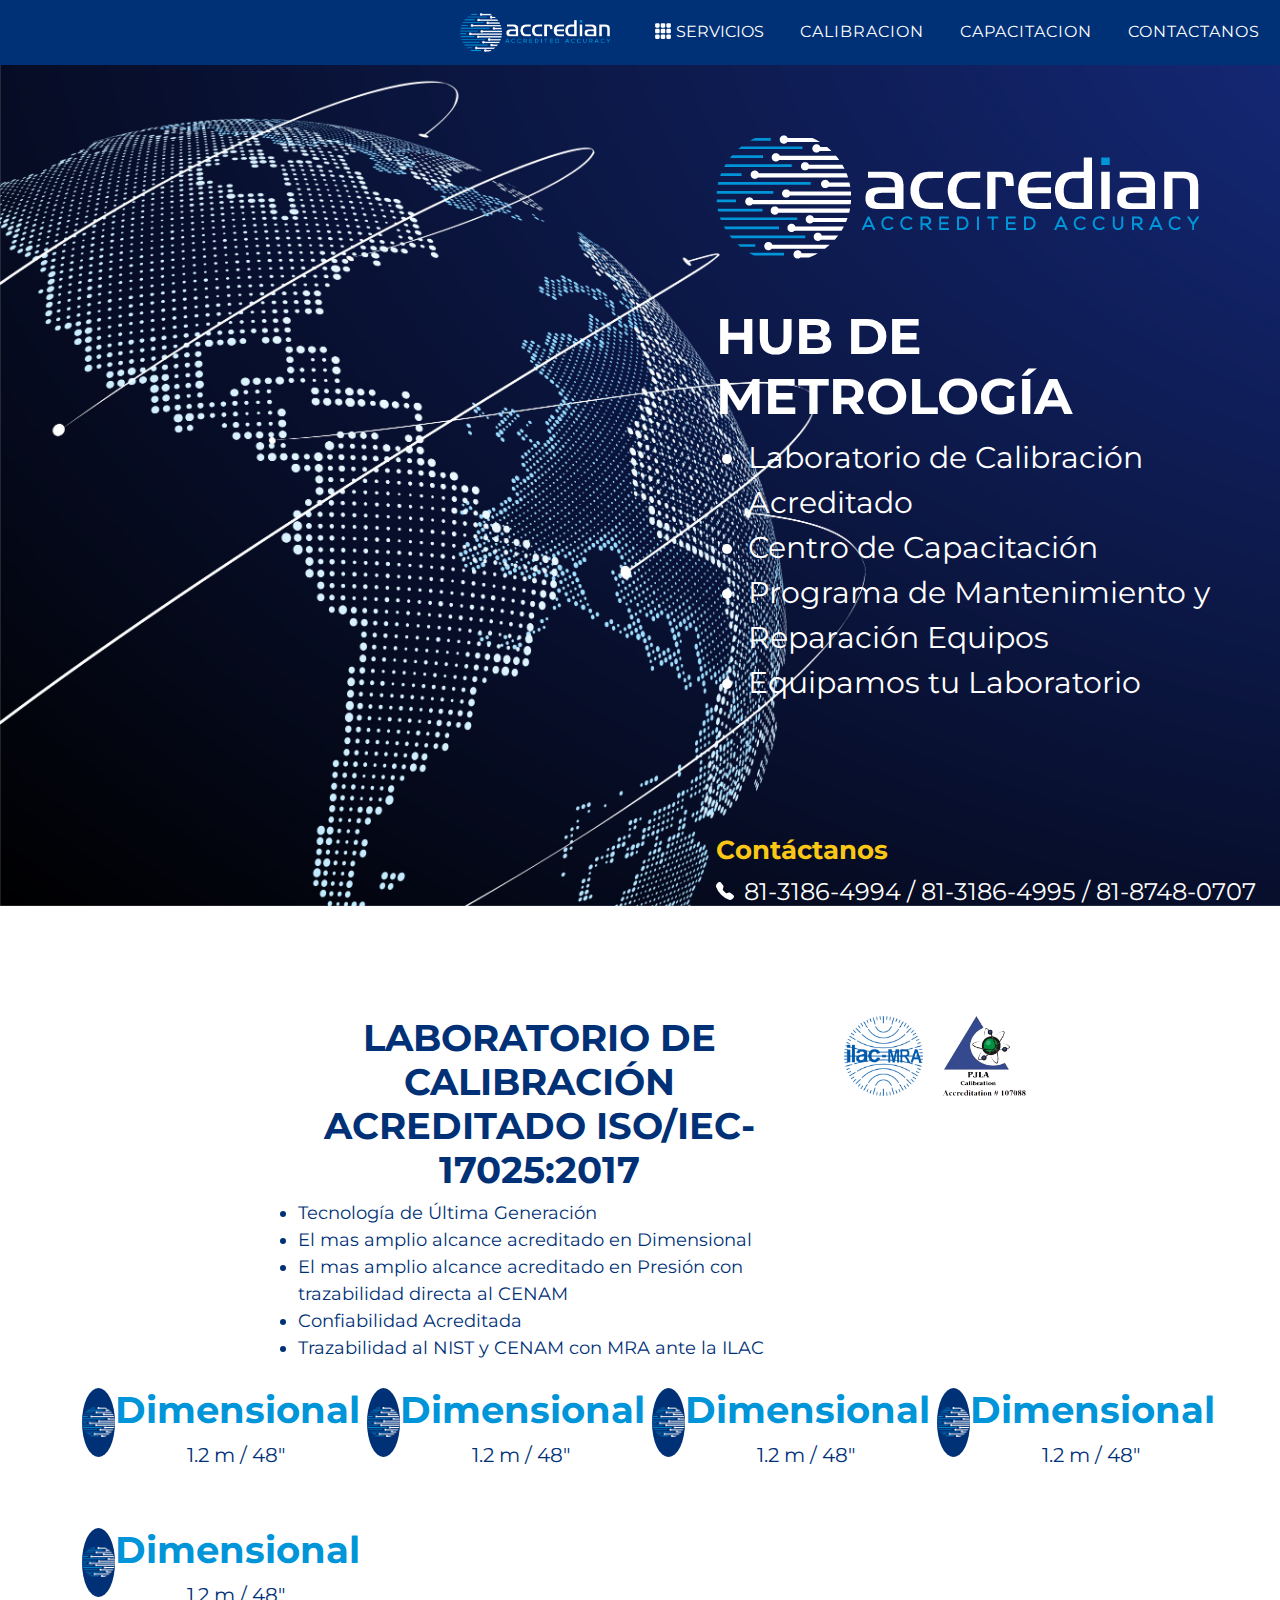
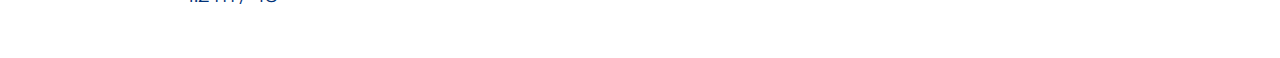
<file: index.html>
<!DOCTYPE html>
<html lang="es">

<head>
    <meta charset="UTF-8">
    <meta:viewport name"viewport" content="width=dervice-width, user-scalable=no, initial-scale=1.0, maximum-scale=1.0, minimum-scale=1.0">
    <title>Accredian Page</title>
    <link rel="stylesheet" href="css/bootstrap.min.css">
    <link rel="stylesheet" href="css/estilos.css">
    <link href="https://fonts.googleapis.com/css2?family=Montserrat:wght@700&display=swap" rel="stylesheet">
    <link href="https://fonts.googleapis.com/css2?family=Montserrat&display=swap" rel="stylesheet">

</head>

<body>
    <header>
        <nav class="navbar navbar-expand-lg navbar-light bg-light">
            <div class="container-fluid">
              <a class="navbar-brand" href="index.html">
                  <img src="img\LogoBlanco.png" alt="">
              </a>
              <button class="navbar-toggler menu" type="button" data-bs-toggle="collapse" data-bs-target="#navbarNav" aria-controls="navbarNav" aria-expanded="false" aria-label="Toggle navigation">
                <!-- <span class="navbar-toggler-icon"></span> -->
                <svg xmlns="img\iconos\list.svg" width="30" height="30" fill="currentColor" class="bi bi-list" viewBox="0 0 16 16">
                    <path fill-rule="evenodd" d="M2.5 12a.5.5 0 0 1 .5-.5h10a.5.5 0 0 1 0 1H3a.5.5 0 0 1-.5-.5zm0-4a.5.5 0 0 1 .5-.5h10a.5.5 0 0 1 0 1H3a.5.5 0 0 1-.5-.5zm0-4a.5.5 0 0 1 .5-.5h10a.5.5 0 0 1 0 1H3a.5.5 0 0 1-.5-.5z"/>
                </svg>
              </button>
              <div class="collapse navbar-collapse" id="navbarNav">
                <ul class="navbar-nav">
                  <li class="nav-item dropdown">
                    <a class="nav-link dropdown-item dropdown-principal" href="#" id="navbarDropdown" role="button" data-bs-toggle="dropdown" aria-expanded="false">
                        <svg xmlns="img\iconos\grid-3x3-gap-fill.svg" width="16" height="16" fill="currentColor" class="bi bi-grid-3x3-gap-fill" viewBox="0 0 16 16">
                            <path d="M1 2a1 1 0 0 1 1-1h2a1 1 0 0 1 1 1v2a1 1 0 0 1-1 1H2a1 1 0 0 1-1-1V2zm5 0a1 1 0 0 1 1-1h2a1 1 0 0 1 1 1v2a1 1 0 0 1-1 1H7a1 1 0 0 1-1-1V2zm5 0a1 1 0 0 1 1-1h2a1 1 0 0 1 1 1v2a1 1 0 0 1-1 1h-2a1 1 0 0 1-1-1V2zM1 7a1 1 0 0 1 1-1h2a1 1 0 0 1 1 1v2a1 1 0 0 1-1 1H2a1 1 0 0 1-1-1V7zm5 0a1 1 0 0 1 1-1h2a1 1 0 0 1 1 1v2a1 1 0 0 1-1 1H7a1 1 0 0 1-1-1V7zm5 0a1 1 0 0 1 1-1h2a1 1 0 0 1 1 1v2a1 1 0 0 1-1 1h-2a1 1 0 0 1-1-1V7zM1 12a1 1 0 0 1 1-1h2a1 1 0 0 1 1 1v2a1 1 0 0 1-1 1H2a1 1 0 0 1-1-1v-2zm5 0a1 1 0 0 1 1-1h2a1 1 0 0 1 1 1v2a1 1 0 0 1-1 1H7a1 1 0 0 1-1-1v-2zm5 0a1 1 0 0 1 1-1h2a1 1 0 0 1 1 1v2a1 1 0 0 1-1 1h-2a1 1 0 0 1-1-1v-2z"/>
                        </svg>
                        SERVICIOS
                    </a>
                    <ul class="dropdown-menu" aria-labelledby="navbarDropdown">
                        <li><a class="dropdown-item" href="#">Calibración</a></li>
                        <li><a class="dropdown-item" href="#">Capacitación</a></li>
                        <li><a class="dropdown-item" href="mantenimiento.html">Mantenimiento y Reparación</a></li>
                        <li><a class="dropdown-item" href="venta.html">Venta Equipos </a></li>
                    </ul>
                  </li>
                  <li class="nav-item">
                    <a class="nav-link" href="#">CALIBRACION</a>
                  </li>
                  <li class="nav-item">
                    <a class="nav-link" href="#">CAPACITACION</a>
                  </li>
                  <li class="nav-item">
                    <a class="nav-link" href="#">CONTACTANOS</a>
                  </li>
                </ul>
              </div>
            </div>
          </nav>
    </header>
    <!-- primera seccion -->
    <section class="jumbotron img-bg" style="background-image: url(img/fondo-mundo.jpg)">
        <div class="container principal">
            <div class="info">
                <img src="img\LogoBlanco.png" alt="">
                <h1>HUB DE METROLOGÍA</h1>
                <ul>
                    <li>Laboratorio de Calibración Acreditado</li>
                    <li>Centro de Capacitación</li>
                    <li>Programa de Mantenimiento y Reparación Equipos</li>
                    <li>Equipamos tu Laboratorio</li>  
                </ul>
            </div>
            <div class="contacto">
                <h4>Contáctanos</h4>
                <div class="items">
                  <div class="contacto-item">
                    <svg xmlns="img\iconos\telephone-fill.svg" width="16" height="16" fill="currentColor" class="bi bi-telephone-fill" viewBox="0 0 16 16">
                      <path fill-rule="evenodd" d="M1.885.511a1.745 1.745 0 0 1 2.61.163L6.29 2.98c.329.423.445.974.315 1.494l-.547 2.19a.678.678 0 0 0 .178.643l2.457 2.457a.678.678 0 0 0 .644.178l2.189-.547a1.745 1.745 0 0 1 1.494.315l2.306 1.794c.829.645.905 1.87.163 2.611l-1.034 1.034c-.74.74-1.846 1.065-2.877.702a18.634 18.634 0 0 1-7.01-4.42 18.634 18.634 0 0 1-4.42-7.009c-.362-1.03-.037-2.137.703-2.877L1.885.511z"/>
                    </svg>
                    <p>81-3186-4994 / 81-3186-4995 / 81-8748-0707</p>
                  </div>
                  <div class="contacto-item">
                    <svg xmlns="img\iconos\whatsapp.svg" width="16" height="16" fill="currentColor" class="bi bi-whatsapp" viewBox="0 0 16 16">
                      <path d="M13.601 2.326A7.854 7.854 0 0 0 7.994 0C3.627 0 .068 3.558.064 7.926c0 1.399.366 2.76 1.057 3.965L0 16l4.204-1.102a7.933 7.933 0 0 0 3.79.965h.004c4.368 0 7.926-3.558 7.93-7.93A7.898 7.898 0 0 0 13.6 2.326zM7.994 14.521a6.573 6.573 0 0 1-3.356-.92l-.24-.144-2.494.654.666-2.433-.156-.251a6.56 6.56 0 0 1-1.007-3.505c0-3.626 2.957-6.584 6.591-6.584a6.56 6.56 0 0 1 4.66 1.931 6.557 6.557 0 0 1 1.928 4.66c-.004 3.639-2.961 6.592-6.592 6.592zm3.615-4.934c-.197-.099-1.17-.578-1.353-.646-.182-.065-.315-.099-.445.099-.133.197-.513.646-.627.775-.114.133-.232.148-.43.05-.197-.1-.836-.308-1.592-.985-.59-.525-.985-1.175-1.103-1.372-.114-.198-.011-.304.088-.403.087-.088.197-.232.296-.346.1-.114.133-.198.198-.33.065-.134.034-.248-.015-.347-.05-.099-.445-1.076-.612-1.47-.16-.389-.323-.335-.445-.34-.114-.007-.247-.007-.38-.007a.729.729 0 0 0-.529.247c-.182.198-.691.677-.691 1.654 0 .977.71 1.916.81 2.049.098.133 1.394 2.132 3.383 2.992.47.205.84.326 1.129.418.475.152.904.129 1.246.08.38-.058 1.171-.48 1.338-.943.164-.464.164-.86.114-.943-.049-.084-.182-.133-.38-.232z"/>
                    </svg>
                    <p>81-1555-4669</p>
                  </div>
                </div>
            </div>
        </div>
    </section>

    <section class="container magnitudes">
      <div class="row justify-content-center">
          <div class="col-6 text-center">
              <h1>LABORATORIO DE CALIBRACIÓN<br>ACREDITADO ISO/IEC-17025:2017</h1>
              <ul>
                  <li>Tecnología de Última Generación</li>
                  <li>El mas amplio alcance acreditado en Dimensional</li>
                  <li>El mas amplio alcance acreditado en Presión con trazabilidad directa al CENAM</li>
                  <li>Confiabilidad Acreditada</li>
                  <li>Trazabilidad al NIST y CENAM con MRA ante la ILAC</li>
              </ul>
          </div>
          <div class="col-1 mag-img">
              <img class="cert" src="img/ILAC.png" alt="">
              <img class="cert" src="img/PJLA.png" alt="">
          </div>
      </div>
      <div class="row row-cols-4">
          <!-- <div class="row row-cols-4"> -->
              <div class="col seccion">
                  <div class="icono service-icon icon-gradient gradient-1 mb-30">
                    <!-- imagen del icono de magnitud -->
                      <img src="img\logo-circulo-b.png" alt="" height="30px">
                  </div>
                  <div class="texto">
                      <h4>Dimensional</h4>
                      <p>1.2 m / 48"</p>
                  </div>
              </div>
              <div class="col seccion">
                  <div class="icono service-icon icon-gradient gradient-1 mb-30">
                    <!-- imagen del icono de magnitud -->
                      <img src="img\logo-circulo-b.png" alt="" height="30px">
                  </div>
                  <div class="texto">
                      <h4>Dimensional</h4>
                      <p>1.2 m / 48"</p>
                  </div>
              </div>
              <div class="col seccion">
                  <div class="icono service-icon icon-gradient gradient-1 mb-30">
                    <!-- imagen del icono de magnitud -->
                      <img src="img\logo-circulo-b.png" alt="" height="30px">
                  </div>
                  <div class="texto">
                      <h4>Dimensional</h4>
                      <p>1.2 m / 48"</p>
                  </div>
              </div>
              <div class="col seccion">
                  <div class="icono service-icon icon-gradient gradient-1 mb-30">
                    <!-- imagen del icono de magnitud -->
                      <img src="img\logo-circulo-b.png" alt="" height="30px">
                  </div>
                  <div class="texto">
                      <h4>Dimensional</h4>
                      <p>1.2 m / 48"</p>
                  </div>
              </div>
              <div class="col seccion">
                  <div class="icono service-icon icon-gradient gradient-1 mb-30">
                    <!-- imagen del icono de magnitud -->
                      <img src="img\logo-circulo-b.png" alt="" height="30px">
                  </div>
                  <div class="texto">
                      <h4>Dimensional</h4>
                      <p>1.2 m / 48"</p>
                  </div>
              </div>
          <!-- </div> -->
      </div>
  </section>

    <footer></footer>

    <script src="js/jquery.js"></script>
    <script src="js/bootstrap.min.js"></script>
</body>

</html>
</file>
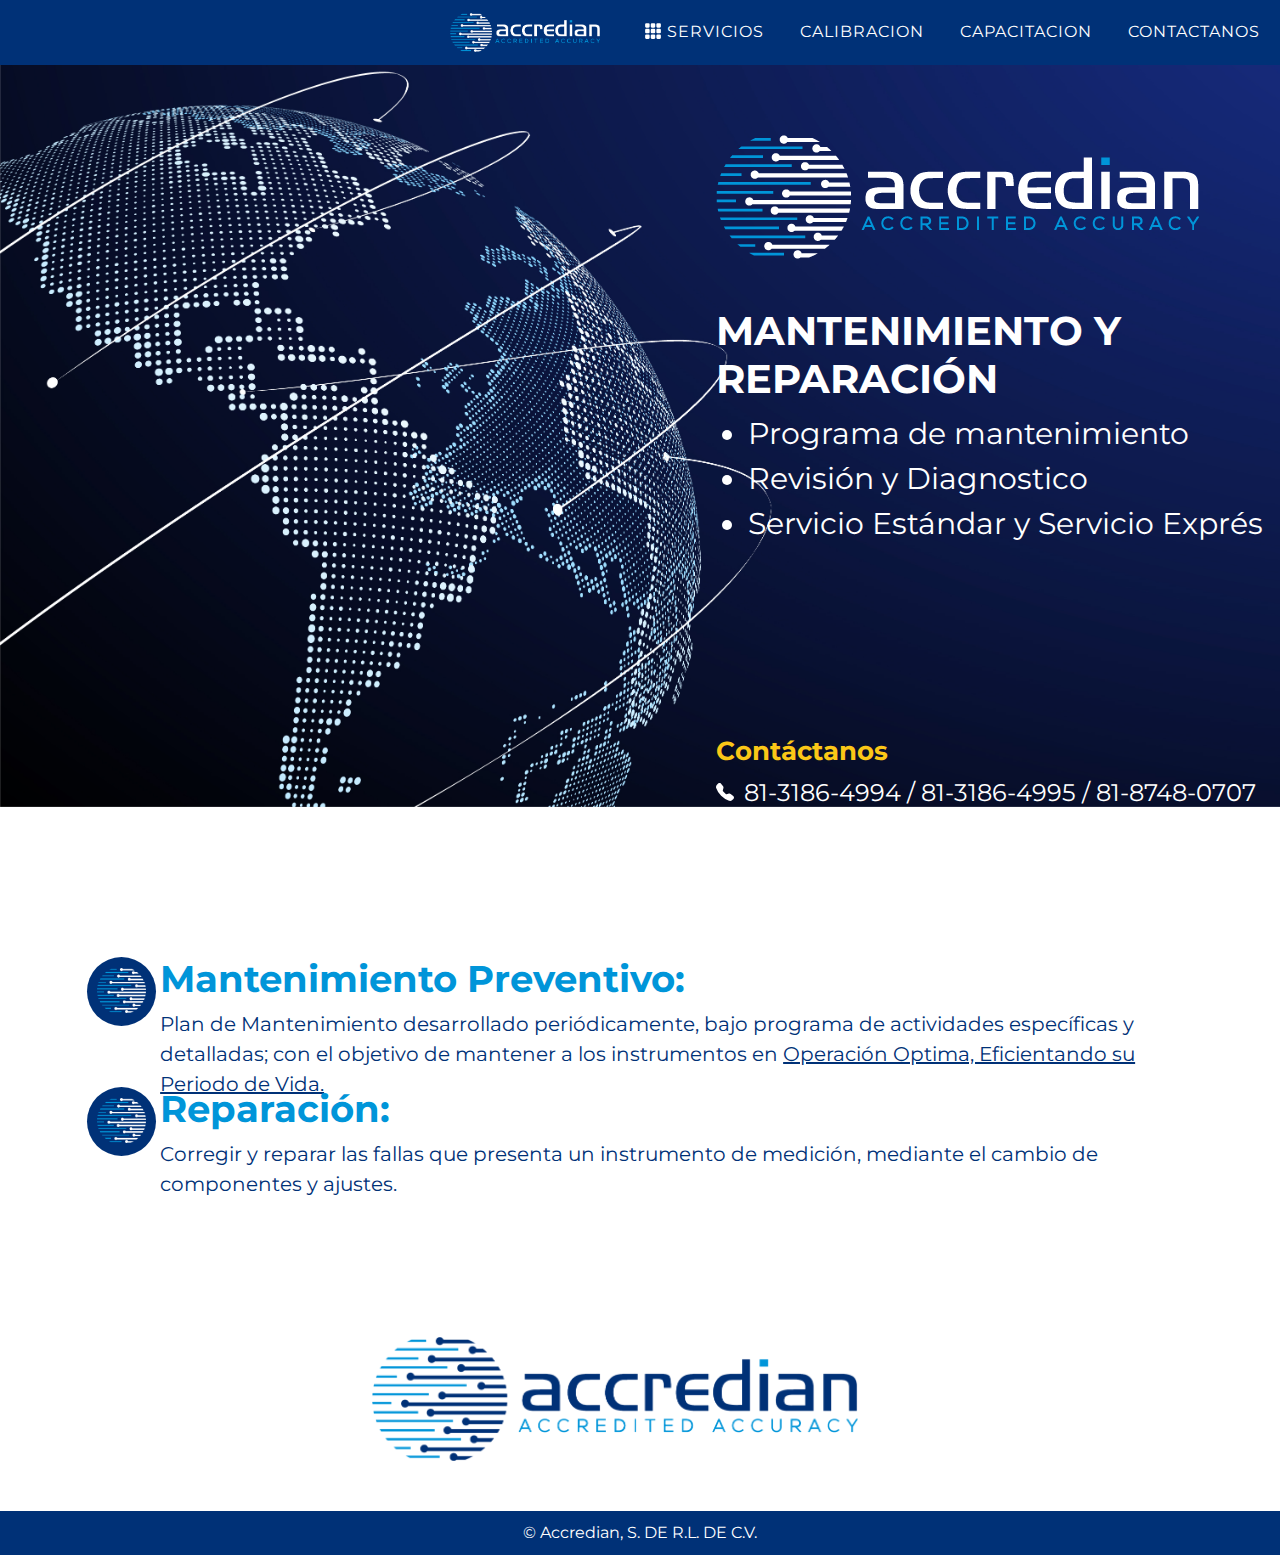
<file: mantenimiento.html>
<!DOCTYPE html>
<html lang="es">

<head>
    <meta charset="UTF-8">
    <meta:viewport name"viewport" content="width=dervice-width, user-scalable=no, initial-scale=1.0, maximum-scale=1.0, minimum-scale=1.0">
    <title>Accredian Page Mantenimiento y Reparacion</title>
    <link rel="stylesheet" href="css/bootstrap.min.css">
    <link rel="stylesheet" href="css/estilos.css">
    <link href="https://fonts.googleapis.com/css2?family=Montserrat:wght@700&display=swap" rel="stylesheet">
    <!-- <link rel="preconnect" href="https://fonts.gstatic.com"> -->
    <link href="https://fonts.googleapis.com/css2?family=Montserrat&display=swap" rel="stylesheet">

</head>

<body>
    <header>
        <nav class="navbar navbar-expand-lg navbar-light bg-light">
            <div class="container-fluid">
              <a class="navbar-brand" href="index.html">
                  <img src="img\LogoBlanco.png" alt="">
              </a>
              <button class="navbar-toggler menu" type="button" data-bs-toggle="collapse" data-bs-target="#navbarNav" aria-controls="navbarNav" aria-expanded="false" aria-label="Toggle navigation">
                <!-- <span class="navbar-toggler-icon"></span> -->
                <svg xmlns="img\iconos\list.svg" width="30" height="30" fill="currentColor" class="bi bi-list" viewBox="0 0 16 16">
                    <path fill-rule="evenodd" d="M2.5 12a.5.5 0 0 1 .5-.5h10a.5.5 0 0 1 0 1H3a.5.5 0 0 1-.5-.5zm0-4a.5.5 0 0 1 .5-.5h10a.5.5 0 0 1 0 1H3a.5.5 0 0 1-.5-.5zm0-4a.5.5 0 0 1 .5-.5h10a.5.5 0 0 1 0 1H3a.5.5 0 0 1-.5-.5z"/>
                </svg>
              </button>
              <div class="collapse navbar-collapse" id="navbarNav">
                <ul class="navbar-nav">
                  <li class="nav-item dropdown">
                    <a class="nav-link dropdown-principal" href="#" id="navbarDropdown" role="button" data-bs-toggle="dropdown" aria-expanded="false">
                        <svg xmlns="img\iconos\grid-3x3-gap-fill.svg" width="16" height="16" fill="currentColor" class="bi bi-grid-3x3-gap-fill" viewBox="0 0 16 16">
                            <path d="M1 2a1 1 0 0 1 1-1h2a1 1 0 0 1 1 1v2a1 1 0 0 1-1 1H2a1 1 0 0 1-1-1V2zm5 0a1 1 0 0 1 1-1h2a1 1 0 0 1 1 1v2a1 1 0 0 1-1 1H7a1 1 0 0 1-1-1V2zm5 0a1 1 0 0 1 1-1h2a1 1 0 0 1 1 1v2a1 1 0 0 1-1 1h-2a1 1 0 0 1-1-1V2zM1 7a1 1 0 0 1 1-1h2a1 1 0 0 1 1 1v2a1 1 0 0 1-1 1H2a1 1 0 0 1-1-1V7zm5 0a1 1 0 0 1 1-1h2a1 1 0 0 1 1 1v2a1 1 0 0 1-1 1H7a1 1 0 0 1-1-1V7zm5 0a1 1 0 0 1 1-1h2a1 1 0 0 1 1 1v2a1 1 0 0 1-1 1h-2a1 1 0 0 1-1-1V7zM1 12a1 1 0 0 1 1-1h2a1 1 0 0 1 1 1v2a1 1 0 0 1-1 1H2a1 1 0 0 1-1-1v-2zm5 0a1 1 0 0 1 1-1h2a1 1 0 0 1 1 1v2a1 1 0 0 1-1 1H7a1 1 0 0 1-1-1v-2zm5 0a1 1 0 0 1 1-1h2a1 1 0 0 1 1 1v2a1 1 0 0 1-1 1h-2a1 1 0 0 1-1-1v-2z"/>
                        </svg>
                        SERVICIOS
                    </a>
                    <ul class="dropdown-menu" aria-labelledby="navbarDropdown">
                        <li><a class="dropdown-item" href="#">Calibración</a></li>
                        <li><a class="dropdown-item" href="#">Capacitación</a></li>
                        <li><a class="dropdown-item" href="mantenimiento.html">Mantenimiento y Reparación</a></li>
                        <li><a class="dropdown-item" href="venta.html">Venta Equipos </a></li>
                    </ul>
                  </li>
                  <li class="nav-item">
                    <a class="nav-link" href="#">CALIBRACION</a>
                  </li>
                  <li class="nav-item">
                    <a class="nav-link" href="#">CAPACITACION</a>
                  </li>
                  <li class="nav-item">
                    <a class="nav-link" href="#">CONTACTANOS</a>
                  </li>
                </ul>
              </div>
            </div>
          </nav>
    </header>
    <!-- primera seccion -->
    <section class="jumbotron img-bg" style="background-image: url(img/fondo-mundo.jpg)">
        <div class="container principal">
            <div class="infom">
                <img src="img\LogoBlanco.png" alt="">
                <h1>MANTENIMIENTO Y REPARACIÓN</h1>
                <ul>
                    <li>Programa de mantenimiento</li>
                    <li>Revisión y Diagnostico</li>
                    <li>Servicio Estándar y Servicio Exprés</li> 
                </ul>
            </div>
            <div class="contactom">
                <h4>Contáctanos</h4>
                <div class="items">
                  <div class="contacto-item">
                    <svg xmlns="img\iconos\telephone-fill.svg" width="16" height="16" fill="currentColor" class="bi bi-telephone-fill" viewBox="0 0 16 16">
                      <path fill-rule="evenodd" d="M1.885.511a1.745 1.745 0 0 1 2.61.163L6.29 2.98c.329.423.445.974.315 1.494l-.547 2.19a.678.678 0 0 0 .178.643l2.457 2.457a.678.678 0 0 0 .644.178l2.189-.547a1.745 1.745 0 0 1 1.494.315l2.306 1.794c.829.645.905 1.87.163 2.611l-1.034 1.034c-.74.74-1.846 1.065-2.877.702a18.634 18.634 0 0 1-7.01-4.42 18.634 18.634 0 0 1-4.42-7.009c-.362-1.03-.037-2.137.703-2.877L1.885.511z"/>
                    </svg>
                    <p>81-3186-4994 / 81-3186-4995 / 81-8748-0707</p>
                  </div>
                  <div class="contacto-item">
                    <svg xmlns="img\iconos\whatsapp.svg" width="16" height="16" fill="currentColor" class="bi bi-whatsapp" viewBox="0 0 16 16">
                      <path d="M13.601 2.326A7.854 7.854 0 0 0 7.994 0C3.627 0 .068 3.558.064 7.926c0 1.399.366 2.76 1.057 3.965L0 16l4.204-1.102a7.933 7.933 0 0 0 3.79.965h.004c4.368 0 7.926-3.558 7.93-7.93A7.898 7.898 0 0 0 13.6 2.326zM7.994 14.521a6.573 6.573 0 0 1-3.356-.92l-.24-.144-2.494.654.666-2.433-.156-.251a6.56 6.56 0 0 1-1.007-3.505c0-3.626 2.957-6.584 6.591-6.584a6.56 6.56 0 0 1 4.66 1.931 6.557 6.557 0 0 1 1.928 4.66c-.004 3.639-2.961 6.592-6.592 6.592zm3.615-4.934c-.197-.099-1.17-.578-1.353-.646-.182-.065-.315-.099-.445.099-.133.197-.513.646-.627.775-.114.133-.232.148-.43.05-.197-.1-.836-.308-1.592-.985-.59-.525-.985-1.175-1.103-1.372-.114-.198-.011-.304.088-.403.087-.088.197-.232.296-.346.1-.114.133-.198.198-.33.065-.134.034-.248-.015-.347-.05-.099-.445-1.076-.612-1.47-.16-.389-.323-.335-.445-.34-.114-.007-.247-.007-.38-.007a.729.729 0 0 0-.529.247c-.182.198-.691.677-.691 1.654 0 .977.71 1.916.81 2.049.098.133 1.394 2.132 3.383 2.992.47.205.84.326 1.129.418.475.152.904.129 1.246.08.38-.058 1.171-.48 1.338-.943.164-.464.164-.86.114-.943-.049-.084-.182-.133-.38-.232z"/>
                    </svg>
                    <p>81-1555-4669</p>
                  </div>
                </div>
            </div>
        </div>
    </section>

    <section class="container mant-info">
        <div class="seccion">
            <div class="icono service-icon icon-gradient gradient-1 mb-30">
                <img src="img\logo-circulo-b.png" alt="">
            </div>
            <div class="texto">
                <h4>Mantenimiento Preventivo:</h4>
                <p>Plan de Mantenimiento desarrollado periódicamente, bajo programa de actividades 
                    específicas y detalladas; con el objetivo de mantener a los instrumentos en 
                    <u>Operación Optima, Eficientando su Periodo de Vida.</u>
                </p>
            </div>
        </div>
        <div class="seccion">
            <div class="icono service-icon icon-gradient gradient-1 mb-30">
                <img src="img\logo-circulo-b.png" alt="">
            </div>
            <div class="texto">
                <h4>Reparación:</h4>
                <p>Corregir y reparar las fallas que presenta un instrumento de medición, mediante el cambio 
                    de componentes y ajustes.
                </p>
            </div>
        </div>
    </section>

    <!-- ============================= FOOTER ============================= -->
    <footer class="footer pt-150 gray-bg">
        <div class="contfooter container-fluid">
            <div class="row rowfooter">
                <div class="col-xl-12 colfooter">
                    <div class="footer-links text-center">
                        <a href="index.html" class="logo"><img src="img\Logo.png" alt=""> </a>
                    </div>
                </div>
            </div>
            <div class="copyright-area text-center">
                <p class="mb-0">© Accredian, S. DE R.L. DE C.V.</p>
            </div>
        </div>
    </footer>

    <script src="js/jquery.js"></script>
    <script src="js/bootstrap.min.js"></script>
</body>

</html>
</file>
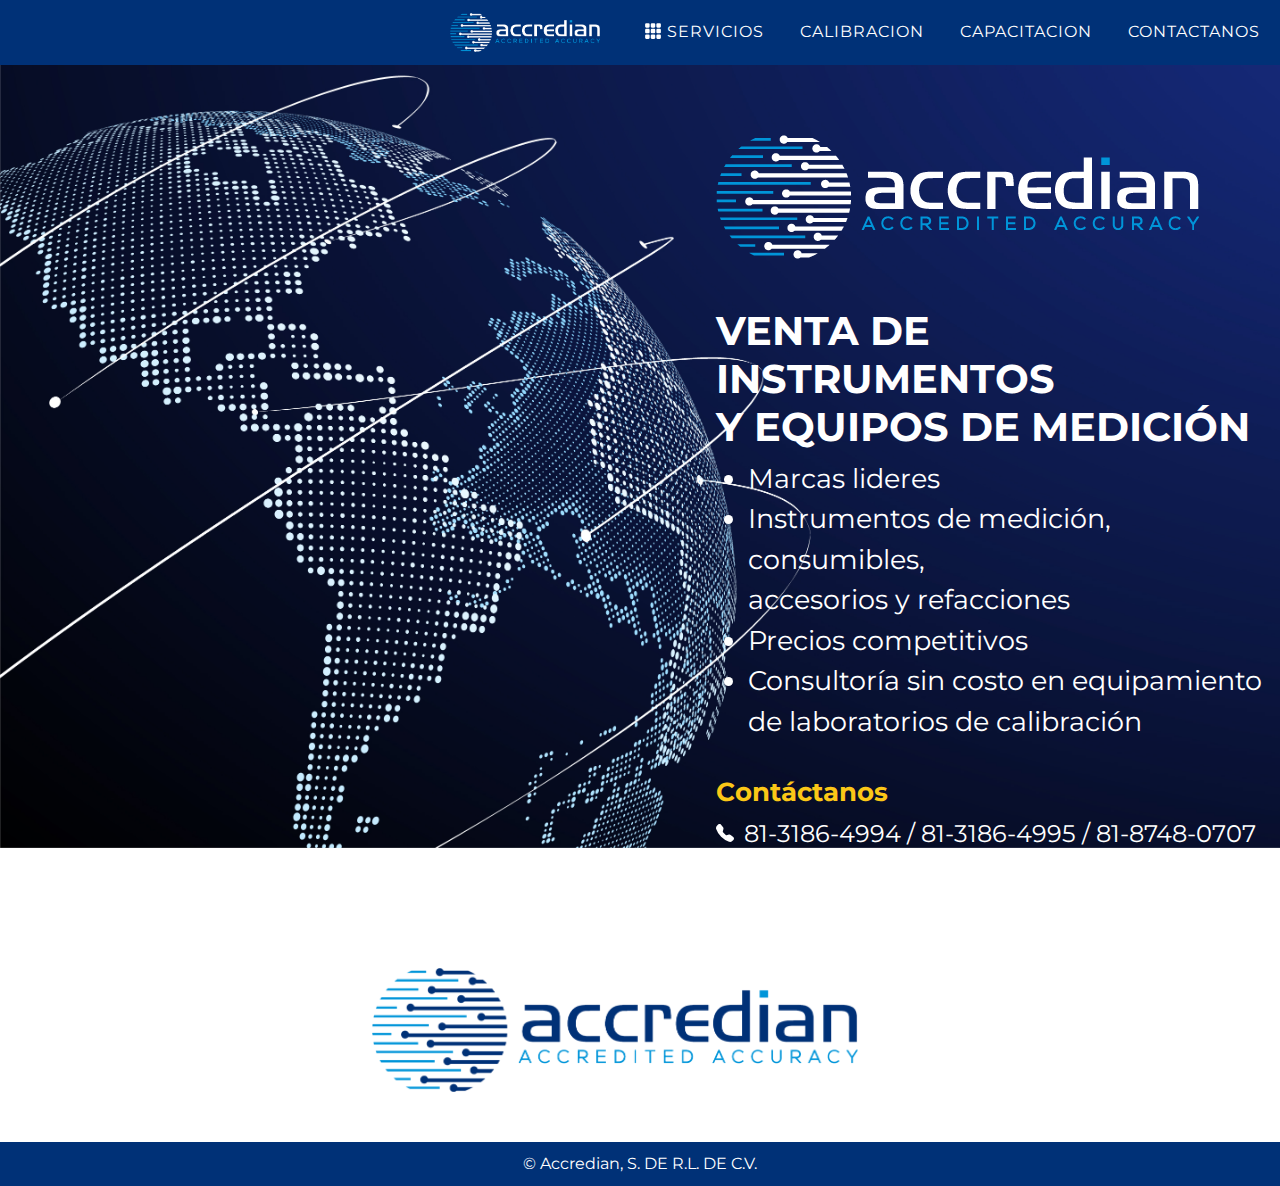
<file: venta.html>
<!DOCTYPE html>
<html lang="es">

<head>
    <meta charset="UTF-8">
    <meta:viewport name"viewport" content="width=dervice-width, user-scalable=no, initial-scale=1.0, maximum-scale=1.0, minimum-scale=1.0">
    <title>Accredian Page Venta</title>
    <link rel="stylesheet" href="css/bootstrap.min.css">
    <link rel="stylesheet" href="css/estilos.css">
    <link href="https://fonts.googleapis.com/css2?family=Montserrat:wght@700&display=swap" rel="stylesheet">
    <link href="https://fonts.googleapis.com/css2?family=Montserrat&display=swap" rel="stylesheet">

</head>

<body>
    <header>
        <nav class="navbar navbar-expand-lg navbar-light bg-light">
            <div class="container-fluid">
              <a class="navbar-brand" href="index.html">
                  <img src="img\LogoBlanco.png" alt="">
              </a>
              <button class="navbar-toggler menu" type="button" data-bs-toggle="collapse" data-bs-target="#navbarNav" aria-controls="navbarNav" aria-expanded="false" aria-label="Toggle navigation">
                <!-- <span class="navbar-toggler-icon"></span> -->
                <svg xmlns="img\iconos\list.svg" width="30" height="30" fill="currentColor" class="bi bi-list" viewBox="0 0 16 16">
                    <path fill-rule="evenodd" d="M2.5 12a.5.5 0 0 1 .5-.5h10a.5.5 0 0 1 0 1H3a.5.5 0 0 1-.5-.5zm0-4a.5.5 0 0 1 .5-.5h10a.5.5 0 0 1 0 1H3a.5.5 0 0 1-.5-.5zm0-4a.5.5 0 0 1 .5-.5h10a.5.5 0 0 1 0 1H3a.5.5 0 0 1-.5-.5z"/>
                </svg>
              </button>
              <div class="collapse navbar-collapse" id="navbarNav">
                <ul class="navbar-nav">
                  <li class="nav-item dropdown">
                    <a class="nav-link dropdown-principal" href="#" id="navbarDropdown" role="button" data-bs-toggle="dropdown" aria-expanded="false">
                        <svg xmlns="img\iconos\grid-3x3-gap-fill.svg" width="16" height="16" fill="currentColor" class="bi bi-grid-3x3-gap-fill" viewBox="0 0 16 16">
                            <path d="M1 2a1 1 0 0 1 1-1h2a1 1 0 0 1 1 1v2a1 1 0 0 1-1 1H2a1 1 0 0 1-1-1V2zm5 0a1 1 0 0 1 1-1h2a1 1 0 0 1 1 1v2a1 1 0 0 1-1 1H7a1 1 0 0 1-1-1V2zm5 0a1 1 0 0 1 1-1h2a1 1 0 0 1 1 1v2a1 1 0 0 1-1 1h-2a1 1 0 0 1-1-1V2zM1 7a1 1 0 0 1 1-1h2a1 1 0 0 1 1 1v2a1 1 0 0 1-1 1H2a1 1 0 0 1-1-1V7zm5 0a1 1 0 0 1 1-1h2a1 1 0 0 1 1 1v2a1 1 0 0 1-1 1H7a1 1 0 0 1-1-1V7zm5 0a1 1 0 0 1 1-1h2a1 1 0 0 1 1 1v2a1 1 0 0 1-1 1h-2a1 1 0 0 1-1-1V7zM1 12a1 1 0 0 1 1-1h2a1 1 0 0 1 1 1v2a1 1 0 0 1-1 1H2a1 1 0 0 1-1-1v-2zm5 0a1 1 0 0 1 1-1h2a1 1 0 0 1 1 1v2a1 1 0 0 1-1 1H7a1 1 0 0 1-1-1v-2zm5 0a1 1 0 0 1 1-1h2a1 1 0 0 1 1 1v2a1 1 0 0 1-1 1h-2a1 1 0 0 1-1-1v-2z"/>
                        </svg>
                        SERVICIOS
                    </a>
                    <ul class="dropdown-menu" aria-labelledby="navbarDropdown">
                        <li><a class="dropdown-item" href="#">Calibración</a></li>
                        <li><a class="dropdown-item" href="#">Capacitación</a></li>
                        <li><a class="dropdown-item" href="mantenimiento.html">Mantenimiento y Reparación</a></li>
                        <li><a class="dropdown-item" href="venta.html">Venta Equipos </a></li>
                    </ul>
                  </li>
                  <li class="nav-item">
                    <a class="nav-link" href="#">CALIBRACION</a>
                  </li>
                  <li class="nav-item">
                    <a class="nav-link" href="#">CAPACITACION</a>
                  </li>
                  <li class="nav-item">
                    <a class="nav-link" href="#">CONTACTANOS</a>
                  </li>
                </ul>
              </div>
            </div>
          </nav>
    </header>
    <!-- primera seccion -->
    <section class="jumbotron img-bg" style="background-image: url(img/fondo-mundo.jpg)">
        <div class="container principal">
            <div class="infov">
                <img src="img\LogoBlanco.png" alt="">
                <h1>VENTA DE INSTRUMENTOS<br>Y EQUIPOS DE MEDICIÓN</h1>
                <ul>
                    <li>Marcas lideres</li>
                    <li>Instrumentos de medición, consumibles,<br>accesorios y refacciones</li>
                    <li>Precios competitivos</li>
                    <li>Consultoría sin costo en equipamiento<br>de laboratorios de calibración</li>  
                </ul>
            </div>
            <div class="contactov">
                <h4>Contáctanos</h4>
                <div class="items">
                  <div class="contacto-item">
                    <svg xmlns="img\iconos\telephone-fill.svg" width="16" height="16" fill="currentColor" class="bi bi-telephone-fill" viewBox="0 0 16 16">
                      <path fill-rule="evenodd" d="M1.885.511a1.745 1.745 0 0 1 2.61.163L6.29 2.98c.329.423.445.974.315 1.494l-.547 2.19a.678.678 0 0 0 .178.643l2.457 2.457a.678.678 0 0 0 .644.178l2.189-.547a1.745 1.745 0 0 1 1.494.315l2.306 1.794c.829.645.905 1.87.163 2.611l-1.034 1.034c-.74.74-1.846 1.065-2.877.702a18.634 18.634 0 0 1-7.01-4.42 18.634 18.634 0 0 1-4.42-7.009c-.362-1.03-.037-2.137.703-2.877L1.885.511z"/>
                    </svg>
                    <p>81-3186-4994 / 81-3186-4995 / 81-8748-0707</p>
                  </div>
                  <div class="contacto-item">
                    <svg xmlns="img\iconos\whatsapp.svg" width="16" height="16" fill="currentColor" class="bi bi-whatsapp" viewBox="0 0 16 16">
                      <path d="M13.601 2.326A7.854 7.854 0 0 0 7.994 0C3.627 0 .068 3.558.064 7.926c0 1.399.366 2.76 1.057 3.965L0 16l4.204-1.102a7.933 7.933 0 0 0 3.79.965h.004c4.368 0 7.926-3.558 7.93-7.93A7.898 7.898 0 0 0 13.6 2.326zM7.994 14.521a6.573 6.573 0 0 1-3.356-.92l-.24-.144-2.494.654.666-2.433-.156-.251a6.56 6.56 0 0 1-1.007-3.505c0-3.626 2.957-6.584 6.591-6.584a6.56 6.56 0 0 1 4.66 1.931 6.557 6.557 0 0 1 1.928 4.66c-.004 3.639-2.961 6.592-6.592 6.592zm3.615-4.934c-.197-.099-1.17-.578-1.353-.646-.182-.065-.315-.099-.445.099-.133.197-.513.646-.627.775-.114.133-.232.148-.43.05-.197-.1-.836-.308-1.592-.985-.59-.525-.985-1.175-1.103-1.372-.114-.198-.011-.304.088-.403.087-.088.197-.232.296-.346.1-.114.133-.198.198-.33.065-.134.034-.248-.015-.347-.05-.099-.445-1.076-.612-1.47-.16-.389-.323-.335-.445-.34-.114-.007-.247-.007-.38-.007a.729.729 0 0 0-.529.247c-.182.198-.691.677-.691 1.654 0 .977.71 1.916.81 2.049.098.133 1.394 2.132 3.383 2.992.47.205.84.326 1.129.418.475.152.904.129 1.246.08.38-.058 1.171-.48 1.338-.943.164-.464.164-.86.114-.943-.049-.084-.182-.133-.38-.232z"/>
                    </svg>
                    <p>81-1555-4669</p>
                  </div>
                </div>
            </div>
        </div>
    </section>

    <!-- ============================= FOOTER ============================= -->
    <footer class="footer pt-150 gray-bg">
        <div class="contfooter container-fluid">
            <div class="row rowfooter">
                <div class="col-xl-12 colfooter">
                    <div class="footer-links text-center">
                        <a href="index.html" class="logo"><img src="img\Logo.png" alt=""> </a>
                    </div>
                </div>
            </div>
            <div class="copyright-area text-center">
                <p class="mb-0">© Accredian, S. DE R.L. DE C.V.</p>
            </div>
        </div>
    </footer>

    <script src="js/jquery.js"></script>
    <script src="js/bootstrap.min.js"></script>
</body>

</html>
</file>
<file: css/estilos.css>
/* ================================ HEADER ================================  */

iframe{
    width: 100%;
    /* height: 64.5px; */
}

.menu svg{
    width: 30px;
    height: 30px;
}

.navbar-brand img {
    max-width: 150px;
}

/* NAVBAR */
.bg-light {
    background-color: #003177!important;
}

.navbar-light .navbar-brand {
    color: white;
}

.navbar-light .navbar-nav .nav-link {
    color: white;
}

.navbar-collapse {
    flex-grow: 0;
}

.navbar>.container-fluid{
    justify-content: flex-end;
}

.navbar-light .navbar-toggler{
    color: white;
    border-color: transparent;
}

.navbar-toggler:focus{
    box-shadow: transparent;
}

.nav-item{
    margin-left: 20px;
    letter-spacing: 1px;
}

.dropdown-item:focus, .dropdown-item:hover {
    background-color: #003177;
}


.navbar-light .navbar-nav .nav-link:focus, .navbar-light .navbar-nav .nav-link:hover {
    color: #fbc717;
}

.dropdown-item:focus, .dropdown-item:hover {
    background-color: #fbc717;
}

.dropdown-item{
    letter-spacing: initial;
}

.dropdown-principal:focus, .dropdown-principal:hover {
    background-color: #003177;
}

.dropdown-principal svg{
    vertical-align: text-top;
}

/* ================================ HEADER END ================================  */

/* ================================ JUMBOTRON ================================ */
.jumbotron{
    color: white;
    padding: 70px 0 30px 0;
}

.img-bg {
    background-position-y: -70px;
    background-size: cover;
    background-repeat: no-repeat;
    width: 100%;
    height: 100%;
}

.principal{
    width: 45%;
    margin-right: 0;
}

h1, h4{
    font-family: 'Montserrat', sans-serif;
    font-weight: bolder;
    font-size: 2.3rem;
}

p, li{
    font-family: 'Montserrat', sans-serif;
    font-weight: normal;
}

.jumbotron h1{
    margin-top: 3rem;
    font-size: 50px;
}

.info ul, .infom ul{
    font-size: 30px;
}

.contacto{
    margin-top: 130px;
}

.contacto-item{
    display: flex;
    /* margin-top: 10px; */
    align-items: baseline;
}

.contactov{
    margin-top: 35px;
}

.contactom{
    margin-top: 190px;
}

.contacto h4, .contactov h4, .contactom h4{
    color: #fbc717;
    font-size: 26px;
}

.contacto p, .contactov p, .contactom p{
    font-size: x-large;
    margin-bottom: 0;
    margin-top: 0;
    margin-left: 10px;
}


/* ================================ JUMBOTRON END ================================ */

/* ================================ main container magnitudes ================================ */

.magnitudes{
    /* width: 100%; */
    /* margin-left: 0; */
    /* margin-right: 0; */
    text-align: center;
    /* display: flex; */
    /* width: fit-content; */
    margin-top: 40px;
    color: #003177;
}

.magnitudes ul{
    text-align: initial;
    font-size: 18px;
    /* margin-left: 80px; */
}

.mag-img{
    display: contents;
}

.mag-img img{
    height: 80px;
    margin-left: 20px;
}

/* ================================ main container magnitudes END ================================ */

/* ================================ FOOTER ================================ */
.footer-links{
    padding: 50px 0;
}

.footer-links img{
    max-height: 90px;
}

.copyright-area{
    background-color: #003177;
    padding: 10px 0;
    color: white;
}

.rowfooter{
    margin: 0;
}

.contfooter, .colfooter{
    padding: 0;
}

/* ================================ FOOTER END ================================ */

/* ================================ VENTAS ================================ */

.infov h1, .infom h1{
    margin-top: 3rem;
    font-size: 40px;
}

.infov ul{
    font-size: 27px;
}

/* row 95-99-104 */

/* ================================ VENTAS END ================================ */

/* ================================ MANTENIMIENTO Y REPARACION ================================ */

.mant-info{
    margin-top: 80px;
    margin-bottom: 80px;
}

.seccion{
    display: flex;
    height: 120px;
    margin: 10px 0;
}

.seccion img{
    max-height: 45px;
}

.icono{
    /* white-space: pre; */
    line-height: 65px;
    text-align: center;
    width: 69px;
}

.icon-gradient {
    position: relative;
    width: 69px;
    height: 69px;
    /* line-height: 75px; */
    border-radius: 50%;
    color: #fff;
    margin-left: auto;
    margin-right: auto;
    /* font-size: 28px; */
    z-index: 1;
}

.gradient-1 {
    /* background-image: linear-gradient(#6240c8 0%, #a145fe 100%); */
    background-color: #003177;
}

.texto{
    /* width: -webkit-fill-available; */
    width: 93%;
}

.texto h4{
    color: #0095d9;
}

.texto p{
    color: #003177;
    font-size: 20px;
}

/* ================================ MANTENIMIENTO Y REPARACION END ================================ */

/* ================================ CONTACTANOS ================================ */
.img-mty{
    background-position-y: -150px;
}

.logo{
    text-align: center;
    margin-right: 50px;
}

.logo-fondo{
    background-color: white;
    width: 530px;
    height: auto;
    border-radius: 90px;
    margin-left: auto;
    padding: 15px;
}

.logo img{
    max-height: 124px;
}

.contacto-fondo{
    background-color: white;
    color: #003177;
    width: fit-content;
    padding: 30px;
    border-radius: 20px;
    margin-left: 80px;
}

.contacto-fondo p{
    margin-bottom: 0;
    /* margin-left: 10px; */
}

.contacto-mty{
    margin-top: 280px;
}

svg{
    width: 18px;
    height: 18px;
    vertical-align: baseline;
}
/* ================================ CONTACTANOS END ================================ */
</file>
